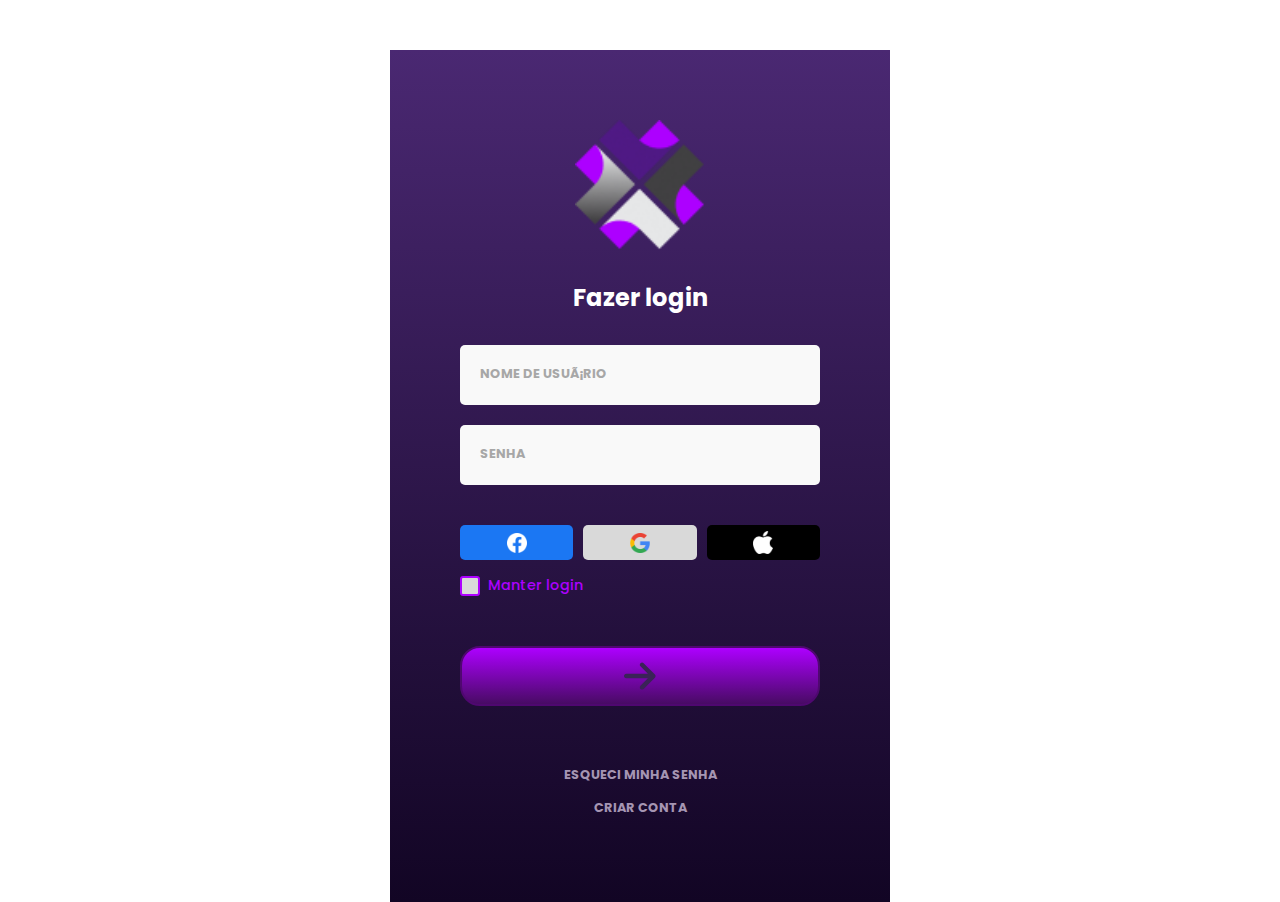
<file: fintech_login_screen/index.html>
<!DOCTYPE html>
<html lang="pt-br">
<head>
  <meta charset="UTF">
  <meta name="viewport" content="width=device-width, initial-scale=1.0">

  <link rel="stylesheet" href="./style.css">
  
  <script src="./script.js" defer></script>

  <title>Tela de Login</title>
</head>
<body>

  <main>
    <section class="login">

      <div class="wrapper">
        <img src="./images/logo.png" class="login__logo">

        <h1 class="login__title">Fazer login</h1>
    
        <label class="login__label">
          <span>nome de usuário</span>
          <input type="text" name="username" class="input">
        </label>
  
        <label class="login__label">
          <span>senha</span>
          <input type="password" name="password" class="input">
        </label>
  
        <div class="login__icons">
          <button type="button" class="icons__button">
            <img src="./images/facebook-icon.png" alt="facebok">
          </button>
  
          <button type="button" class="icons__button">
            <img src="./images/google-icon.png" alt="google">
          </button>
  
          <button type="button" class="icons__button">
            <img src="./images/apple-icon.png" alt="apple">
          </button>
        </div>
  
        <label class="login__label--checkbox">
          <input type="checkbox" class="input--checkbox">
          Manter login
        </label>
      </div>

      <div class="wrapper">
        <button type="button" class="login__button" disabled>
          <svg xmlns="http://www.w3.org/2000/svg" viewBox="0 0 448 512">
            <path d="M438.6 278.6l-160 160C272.4 444.9 264.2 448 256 448s-16.38-3.125-22.62-9.375c-12.5-12.5-12.5-32.75 0-45.25L338.8 288H32C14.33 288 .0016 273.7 .0016 256S14.33 224 32 224h306.8l-105.4-105.4c-12.5-12.5-12.5-32.75 0-45.25s32.75-12.5 45.25 0l160 160C451.1 245.9 451.1 266.1 438.6 278.6z"/>
          </svg>
        </button>
  
        <a href="#" class="login__link">esqueci minha senha</a>
        <a href="index2.html" class="login__link">criar conta</a>
      </div>
    </main>
  
</body>
</html>
</file>
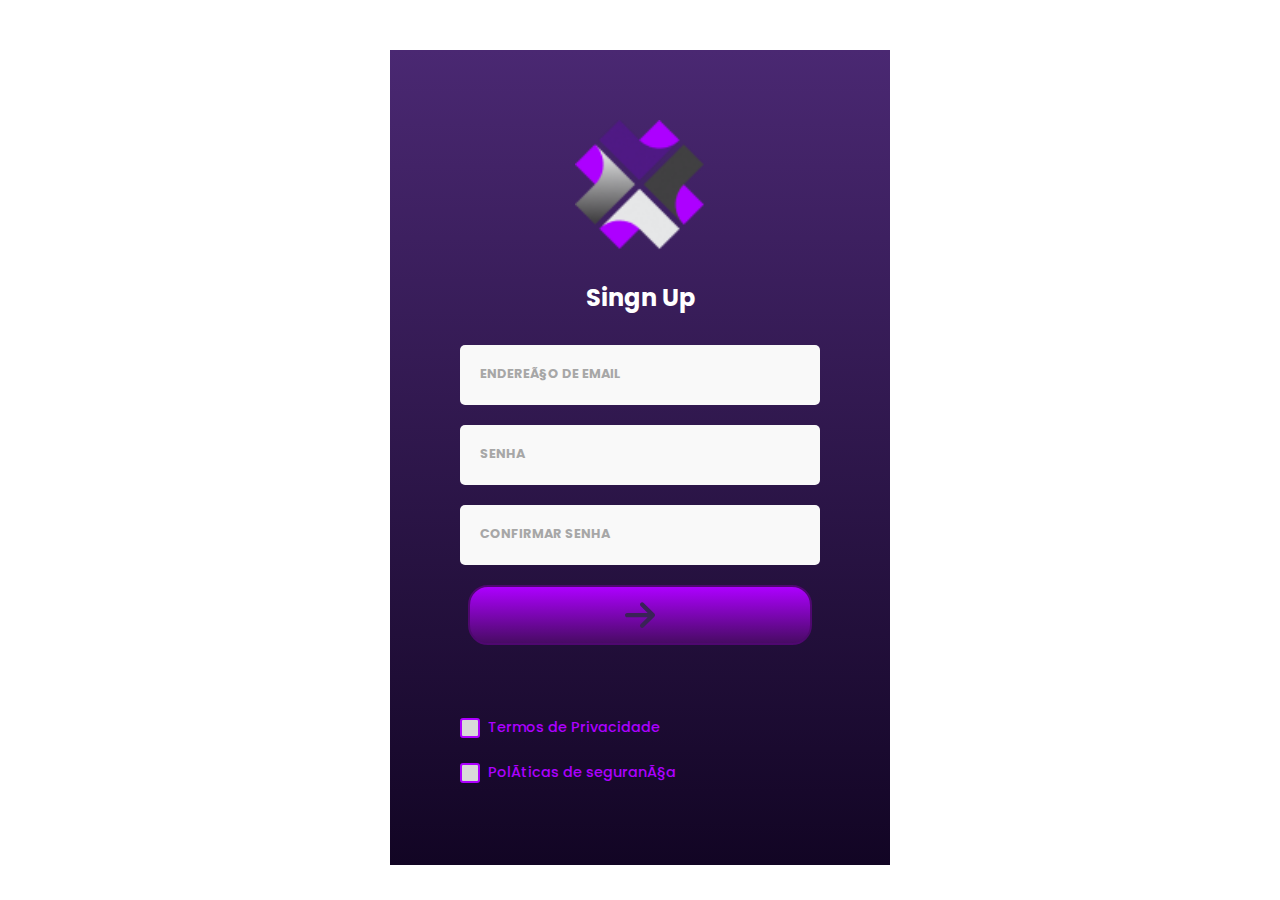
<file: fintech_login_screen/index2.html>
<!DOCTYPE html>
<html lang="pt-br">
<head>
  <meta charset="UTF">
  <meta name="viewport" content="width=device-width, initial-scale=1.0">

  <link rel="stylesheet" href="./style2.css">
  
  <script src="./script2.js" defer></script>

  <title>Criar Conta</title>
</head>
<body>

  <main>
    <section class="login">

      <div class="wrapper">
        <img src="./images/logo.png" class="login__logo">

        <h1 class="login__title">Singn Up</h1>
    
        <label class="login__label">
          <span>Endereço de Email</span>
          <input type="text" name="username" class="input">
        </label>
  
        <label class="login__label">
          <span>senha</span>
          <input type="password" name="password" class="input">
        </label>
        
        <label class="login__label">
            <span>confirmar senha</span>
            <input type="password" name="password2" class="input">
        </label>
      </div>

      <div class="wrapper">
        <a href="index.html"><button type="button" class="login__button" disabled>
          <svg xmlns="http://www.w3.org/2000/svg" viewBox="0 0 448 512">
            <path d="M438.6 278.6l-160 160C272.4 444.9 264.2 448 256 448s-16.38-3.125-22.62-9.375c-12.5-12.5-12.5-32.75 0-45.25L338.8 288H32C14.33 288 .0016 273.7 .0016 256S14.33 224 32 224h306.8l-105.4-105.4c-12.5-12.5-12.5-32.75 0-45.25s32.75-12.5 45.25 0l160 160C451.1 245.9 451.1 266.1 438.6 278.6z"/>
          </svg>
        </button></a>
    <div class="wrapper">
        <label class="login__label--checkbox">
            <input type="checkbox" class="input_checkbox">
            Termos de Privacidade
        </label>
        
        <label class="login__label--checkbox">
            <input type="checkbox" class="input_checkbox">
            Políticas de segurança
        </label>

      </div>
    </main>
  
</body>
</html>
</file>
<file: fintech_login_screen/style.css>
/* Google Fonts - Poppins */
@import url('https://fonts.googleapis.com/css2?family=Poppins:wght@300;400;500;600&display=swap');

* {
  margin: 0;
  padding: 0;
  box-sizing: border-box;
  font-family: 'Poppins', sans-serif;
}

:root {
  --white: #FFF;
  --whitesmoke: #F9F9F9;
  --light-grey: #D9D9D9;
  --grey: #C4C4C4;
  --medium-grey: #A7A7A7;
  --violet-grey: #A595B2;
  --black: #000000;
  --blue: #1B77F3;
  --violet: #AD00FF;
}

main {
  display: flex;
  justify-content: center;
  align-items: center;
}

.login {
  display: flex;
  flex-direction: column;
  align-items: center;
  justify-content: space-between 10px;
  width: 100%;
  max-width: 500px;
  margin-top: 50px;
  padding: clamp(35px, 8%, 70px);
  background-image:linear-gradient(#4a2872, #120524);
}

.wrapper {
  width: 100%;
  display: flex;
  flex-direction: column;
  align-items: center;
  justify-content: center;
}

.login__logo {
  width: 130px;
  margin-bottom: 30px;
}

.login__title {
  color: var(--white);
  font-size: 1.5em;
  margin-bottom: 30px;
}

.login__label {
  display: block;
  margin-bottom: 20px;
  width: 100%;
}

.input {
  width: 100%;
  background-color: var(--whitesmoke);
  border: 2px solid rgba(0, 0, 0, 0);
  border-radius: 5px;
  outline: none;
  font-size: 0.9em;
  padding: 25px 10px 10px;
  font-weight: 600;
  color: var(--deep-grey);
}

.login__label span {
  position: absolute;
  font-size: 0.8em;
  font-weight: 700;
  text-transform: uppercase;
  color: var(--medium-grey);
  margin: 20px;
  cursor: text;
  transition: all 200ms ease;
  
}

.input:focus {
  background-color: var(--light-grey);
  border: 2px solid var(--violet);
}

.login__label .span-active {
  font-size: 0.7em;
  margin: 8px 10px;
}

.login__icons {
  display: flex;
  gap: 10px;
  width: 100%;
  margin-top: 20px;
}

.login__icons img {
  width: 20px;
}

.icons__button {
  width: 33.33%;
  display: flex;
  align-items: center;
  justify-content: center;
  height: 35px;
  border-radius: 5px;
  cursor: pointer;
  border: none;
}

.login__icons .icons__button:nth-child(1) {
  background-color: var(--blue);
}

.login__icons .icons__button:nth-child(2) {
  background-color: var(--light-grey);
}

.login__icons .icons__button:nth-child(3) {
  background-color: var(--black);
}

.login__label--checkbox {
  width: 100%;
  margin: 15px 0 50px;
  font-size: 0.9em;
  font-weight: 500;
  color: var(--violet);
  display: flex;
  align-items: center;
}

.input--checkbox {
  appearance: none;
  width: 20px;
  height: 20px;
  background-color: var(--light-grey);
  margin-right: 8px;
  border-radius: 3px;
  border: 2px solid var(--violet)
}

.input--checkbox:checked {
  background-color: var(--violet);
  border: 0px solid var(--violet);
}

.input--checkbox:checked::after {
  content: "";
  display: block;
  width: 5px;
  height: 10px;
  border: 3px solid white;
  border-width: 0 3px 3px 0;
  transform: rotate(45deg);
  margin: 2px 6px;
}

.login__button {
  width: 100%;
  height: 60px;
  padding: 20px;
  display: flex;
  align-items: center;
  justify-content: center;
  border-radius: 20px;
  cursor: pointer;
  margin-bottom: 60px;
  background-image:linear-gradient(#AD00FF, #480b64);
  border: 2px solid #4f0870
  
}

.login__button svg {
    width: 10%;
    fill: #cc61fd;
}

.login__button:disabled {
  cursor: auto;
  

}

.login__button:disabled svg {
  fill: #3a2357
}

.login__link {
  font-size: 0.8em;
  text-decoration: none;
  color: var(--violet-grey);
  text-transform: uppercase;
  margin-bottom: 15px;
  font-weight: 700;
}
</file>
<file: fintech_login_screen/style2.css>
/* Google Fonts - Poppins */
@import url('https://fonts.googleapis.com/css2?family=Poppins:wght@300;400;500;600&display=swap');

* {
  margin: 0;
  padding: 0;
  box-sizing: border-box;
  font-family: 'Poppins', sans-serif;
}

:root {
  --white: #FFF;
  --whitesmoke: #F9F9F9;
  --light-grey: #D9D9D9;
  --grey: #C4C4C4;
  --medium-grey: #A7A7A7;
  --violet-grey: #A595B2;
  --black: #000000;
  --blue: #1B77F3;
  --violet: #AD00FF;
}

main {
  display: flex;
  justify-content: center;
  align-items: center;
}

.login {
  display: flex;
  flex-direction: column;
  align-items: center;
  justify-content: space-between 10px;
  width: 100%;
  max-width: 500px;
  margin-top: 50px;
  padding: clamp(35px, 8%, 70px);
  background-image:linear-gradient(#4a2872, #120524);
}

.wrapper {
  width: 100%;
  display: flex;
  flex-direction: column;
  align-items: center;
  justify-content: center;
}

.login__logo {
  width: 130px;
  margin-bottom: 30px;
}

.login__title {
  color: var(--white);
  font-size: 1.5em;
  margin-bottom: 30px;
}

.login__label {
  display: block;
  margin-bottom: 20px;
  width: 100%;
}

.input {
  width: 100%;
  background-color: var(--whitesmoke);
  border: 2px solid rgba(0, 0, 0, 0);
  border-radius: 5px;
  outline: none;
  font-size: 0.9em;
  padding: 25px 10px 10px;
  font-weight: 600;
  color: var(--deep-grey);
}

.login__label span {
  position: absolute;
  font-size: 0.8em;
  font-weight: 700;
  text-transform: uppercase;
  color: var(--medium-grey);
  margin: 20px;
  cursor: text;
  transition: all 200ms ease;
  
}

.input:focus {
  background-color: var(--light-grey);
  border: 2px solid var(--violet);
}

.login__label .span-active {
  font-size: 0.7em;
  margin: 8px 10px;
}

.login__label--checkbox {
  width: 100%;
  margin: 12px 12px;
  font-size: 0.9em;
  font-weight: 500;
  color: var(--violet);
  display: flex;
  align-items: center;
}

.input_checkbox {
  appearance: none;
  width: 20px;
  height: 20px;
  background-color: var(--light-grey);
  margin-right: 8px;
  border-radius: 3px;
  border: 2px solid var(--violet)
}

.input_checkbox:checked {
  background-color: var(--violet);
  border: 0px solid var(--violet);
}

.input_checkbox:checked::after {
  content: "";
  display: block;
  width: 5px;
  height: 10px;
  border: 3px solid white;
  border-width: 0 3px 3px 0;
  transform: rotate(45deg);
  margin: 2px 6px;
}

.login__button {
  width: 100%;
  height: 60px;
  padding: 20px;
  display: flex;
  align-items: center;
  justify-content: center;
  border-radius: 20px;
  cursor: pointer;
  margin-bottom: 60px;
  background-image:linear-gradient(#AD00FF, #480b64);
  border: 2px solid #4f0870
  
}

.login__button svg {
    width: 10%;
    fill: #cc61fd;
}

.login__button:disabled {
  cursor: auto;
  

}

.login__button:disabled svg {
  fill: #3a2357
}

.login__link {
  font-size: 0.8em;
  text-decoration: none;
  color: var(--violet-grey);
  text-transform: uppercase;
  margin-bottom: 15px;
  font-weight: 700;
}
</file>
